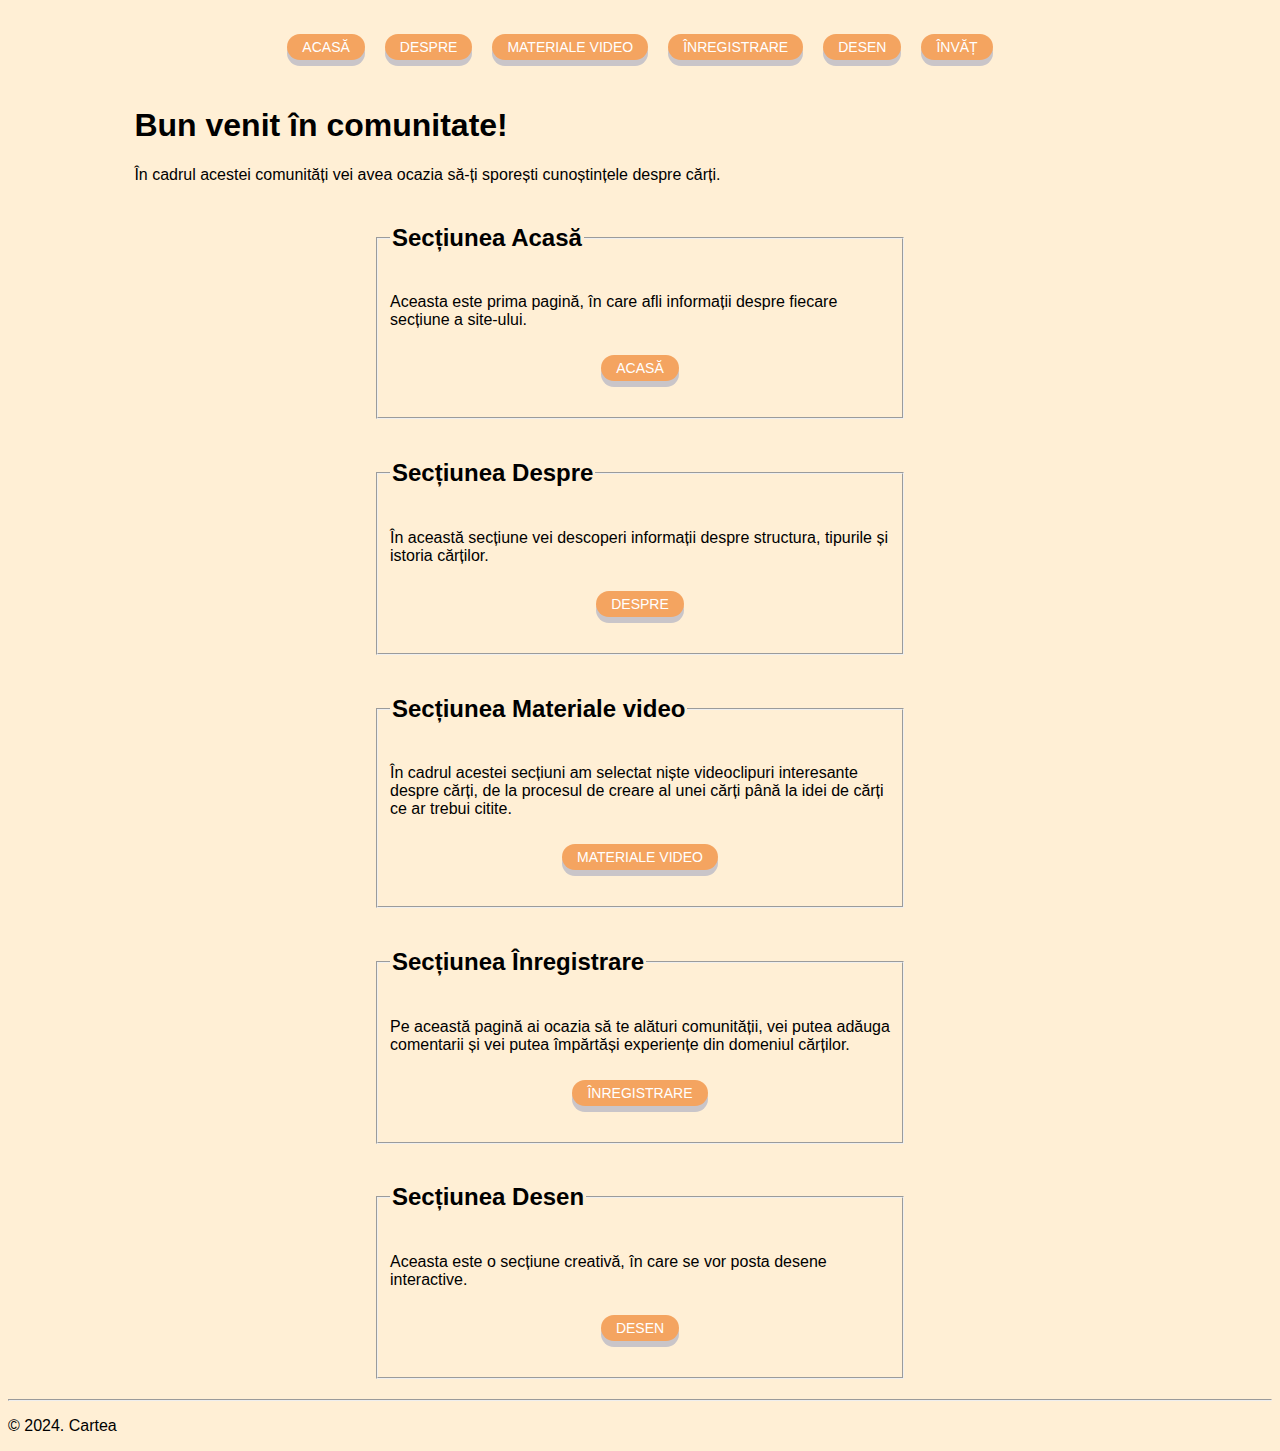
<file: continut/index.html>
<!DOCTYPE html>
<html lang="en">
<head>
    <meta charset="UTF-8">
    <meta name="viewport" content="width=device-width, initial-scale=1.0">
    <link rel="icon" type="image/x-icon" href="favicon.ico" sizes="32×32">
    <link href="css/stil.css" rel="stylesheet" type="text/css">
    <title>Acasă</title>
</head>
<body>
    <nav>
        <p class="navbarButton">    
            <a href="index.html">ACASĂ</a>
            <a href="despre.html">DESPRE</a>
            <a href="video.html">MATERIALE VIDEO</a>
            <a href="inregistreaza.html">ÎNREGISTRARE</a>
            <a href="desen.html">DESEN</a>
            <a href="invat.html">ÎNVĂȚ</a>
        </p>   
    </nav>

    <section>
        <h1>Bun venit în comunitate!</h1>
        <p>În cadrul acestei comunități vei avea ocazia să-ți sporești cunoștințele despre cărți.</p>

        <fieldset>
            <legend><h2>Secțiunea Acasă</h2></legend>
            <p>Aceasta este prima pagină, în care afli informații despre fiecare secțiune a site-ului.</p>
            <p class="navbarButton"><a href="index.html">ACASĂ</a></p>
            
        </fieldset>

        <fieldset>
            <legend><h2>Secțiunea Despre</h2></legend>
            <p>În această secțiune vei descoperi informații despre structura, tipurile și istoria cărților.</p>
            <p class="navbarButton"> <a href="despre.html">DESPRE</a></p>
        </fieldset>

        <fieldset>
            <legend><h2>Secțiunea Materiale video</h2></legend>
            <p>În cadrul acestei secțiuni am selectat niște videoclipuri interesante despre cărți, de la procesul de creare al unei cărți până la idei de cărți ce ar trebui citite.</p>
            <p class="navbarButton"><a href="video.html">MATERIALE VIDEO</a></p>
        </fieldset>

        <fieldset>
            <legend><h2>Secțiunea Înregistrare</h2></legend>
            <p>Pe această pagină ai ocazia să te alături comunității, vei putea adăuga comentarii și vei putea împărtăși experiențe din domeniul cărților.</p>
            <p class="navbarButton"> <a href="inregistreaza.html">ÎNREGISTRARE</a></p>
        </fieldset>

        <fieldset>
            <legend><h2>Secțiunea Desen</h2></legend>
            <p>Aceasta este o secțiune creativă, în care se vor posta desene interactive.</p>
            <p class="navbarButton"> <a href="desen.html">DESEN</a></p>
        </fieldset>
    </section>
    <footer>
        <hr>
        <p>&copy; 2024. Cartea</p>
    </footer>
</body>
</html>
</file>
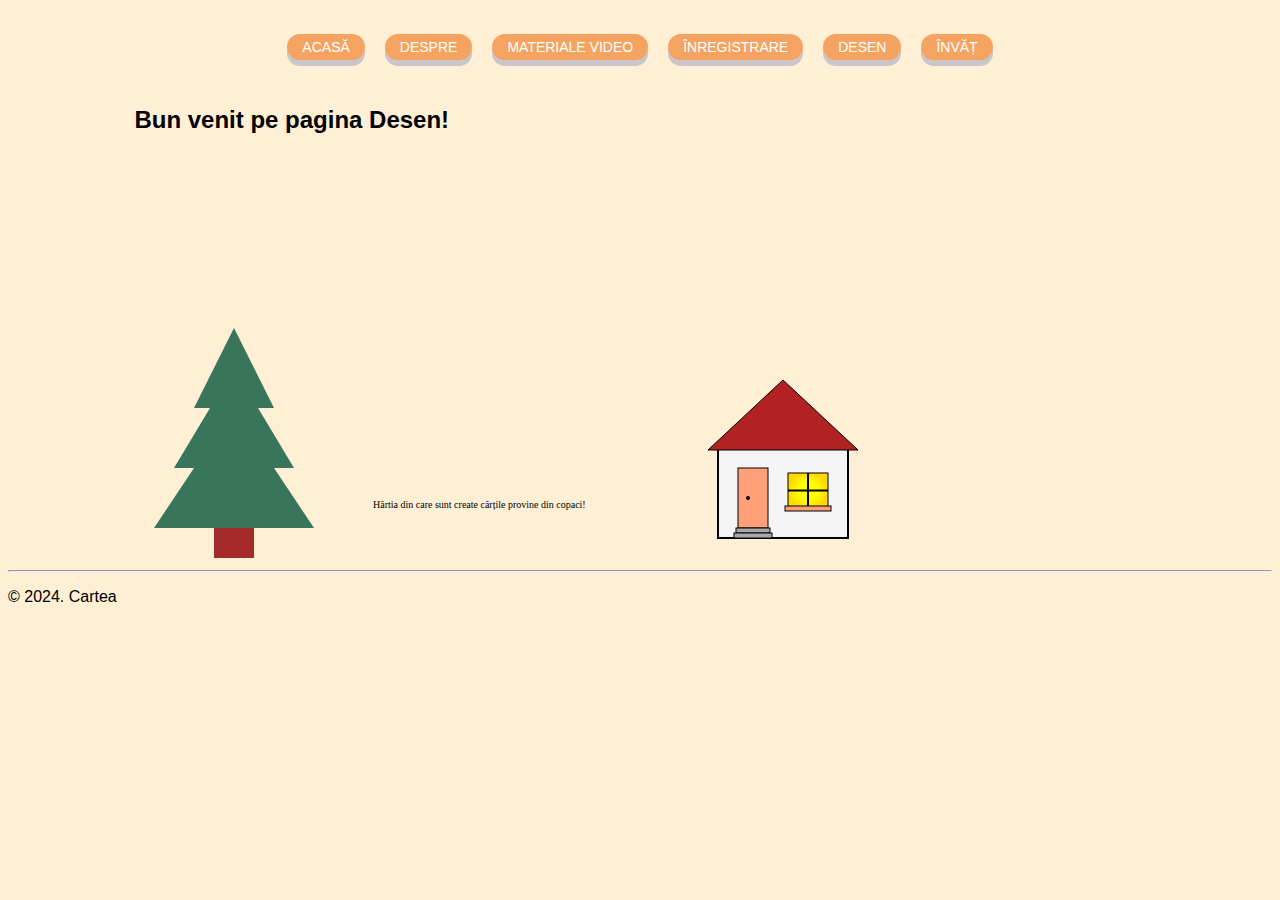
<file: continut/desen.html>
<!DOCTYPE html>
<html lang="en">
<head>
    <meta charset="UTF-8">
    <meta name="viewport" content="width=device-width, initial-scale=1.0">
    <link rel="icon" type="image/x-icon" href="favicon.ico" sizes="32×32">
    <link href="css/stil.css" rel="stylesheet" type="text/css">
    <title>Desen</title>
</head>
<body>
    <nav>
        <p class="navbarButton">    
            <a href="index.html">ACASĂ</a>
            <a href="despre.html">DESPRE</a>
            <a href="video.html">MATERIALE VIDEO</a>
            <a href="inregistreaza.html">ÎNREGISTRARE</a>
            <a href="desen.html">DESEN</a>
            <a href="invat.html">ÎNVĂȚ</a>
        </p>   
    </nav>

    <section>
        <h2>
            Bun venit pe pagina Desen!
        </h2>
        <div>
            <svg width="100%" height="100" class="sun"> 
                <circle cx="50" cy="50" r="50" fill="url(#grad1)">
                  <animate
                    attributeName="cx"
                    begin="0s"
                    dur="15s"
                    from="-20%"
                    to="120%"
                    repeatCount="indefinite" />
                  <animate 
                    attributeName="fill" 
                    attributeType="CSS" 
                    from="yellow" 
                    to="white" 
                    begin="0s" 
                    dur="30s" 
                    repeatCount="indefinite" />
                </circle>
          </svg>
        </div>
        <div>
            <svg width="200" height="300" viewBox="-100 -100 200 200" class="tree">
                <polygon points="0,0 80,120 -80,120" />
                <polygon points="0,-40 60,60 -60,60" />
                <polygon points="0,-80 40,0 -40,0" />
                <rect x="-20" y="120" width="40" height="30" />
            </svg>
    
            <svg width="300" height="100">
                <g transform="translate(0,0)">
                  <text id="TextElement" x="0" y="0" style="font-family:Verdana;font-size:10"> Hârtia din care sunt create cărțile provine din copaci!
                    <animateMotion path="M 0 50 L 100 50" dur="5s" repeatCount="indefinite" />
                  </text>
                </g> 
              </svg>
    
            <svg width="200" height="200" viewBox="-100 -100 200 200" class="house">
                <!-- Pereti -->
                <polygon points="-65,80 -65,-10 0,-70 65,-10 65,80" />
                
                <!-- Acoperis -->
                <path d="M-75,-8 L0,-78 L75,-8 Z" />
                
                <!-- Usa -->
                <rect x="-45" y="10" width="30" height="60" />
                <circle cx="-35" cy="40" r="2" />
                
                <!-- Scari -->
                <rect class="stairs" x="-47" y="70" width="34" height="5" />
                <rect class="stairs" x="-49" y="75" width="38" height="5" />
                
                <!-- Fereastra -->
                <defs>
                    <radialGradient id="grad1" cx="50%" cy="50%" r="50%" fx="50%" fy="50%">
                      <stop offset="50%" stop-color="yellow" />
                      <stop offset="100%" stop-color="#FFD700" />
                    </radialGradient>
                  </defs>
                <rect class="window" x="5" y="15" width="40" height="35" />
                <line x1="5" y1="32.5" x2="45" y2="32.5" />
                <line x1="25" y1="15" x2="25" y2="50" />
                <rect x="2" y="48" width="46" height="5" />
            </svg>      
        </div>     
    </section>
    <footer>
        <hr>
        <p>&copy; 2024. Cartea</p>
    </footer>
</body>
</html>
</file>
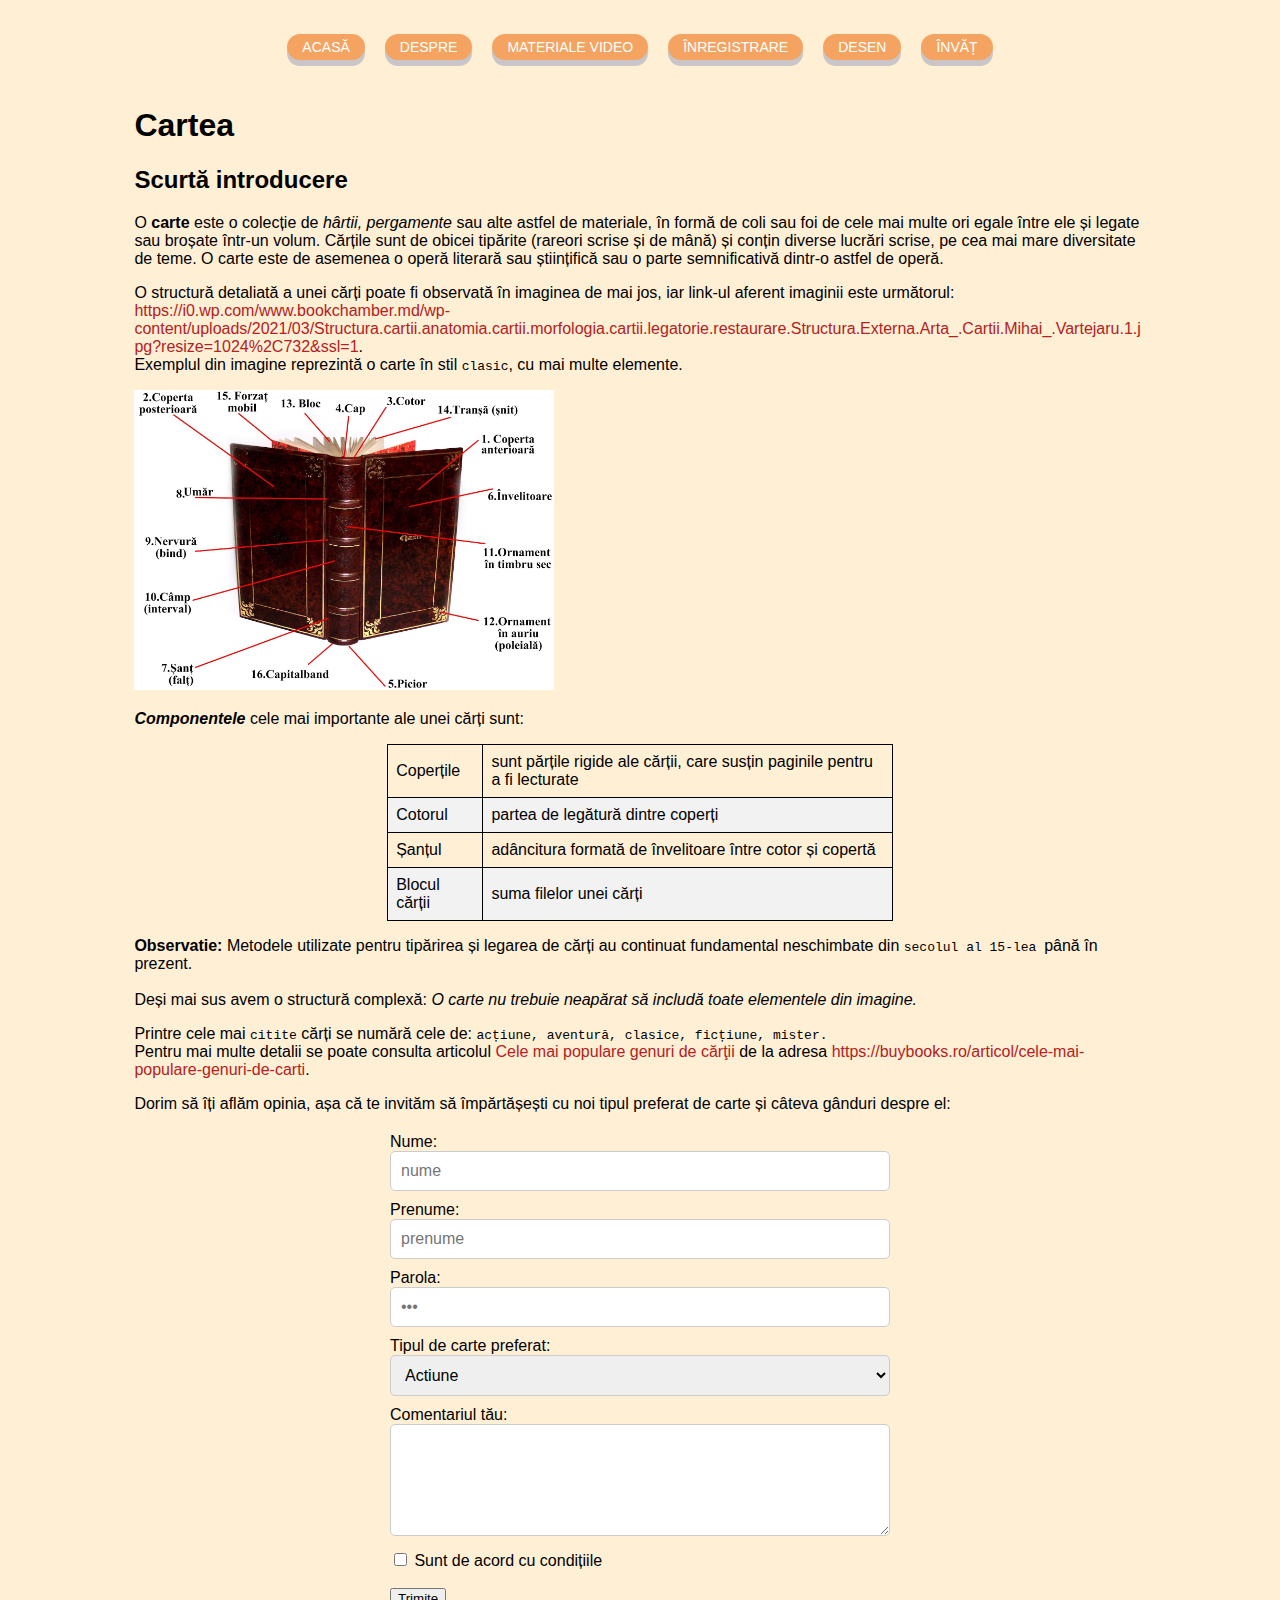
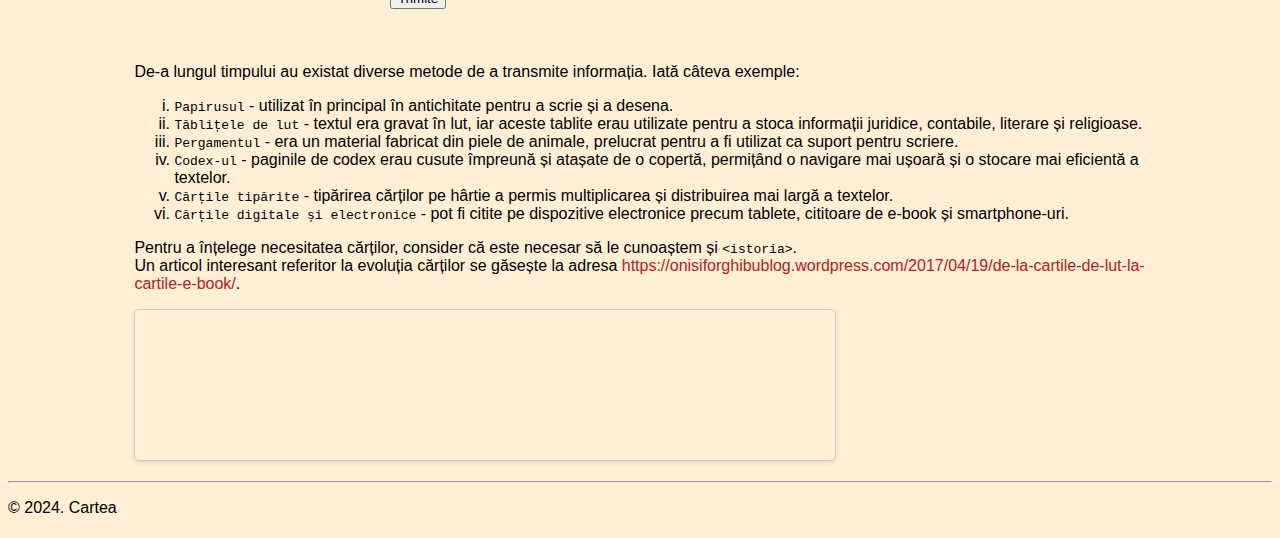
<file: continut/despre.html>
<!DOCTYPE html>
<html lang="en">
<head>
    <meta charset="UTF-8">
    <meta name="viewport" content="width=device-width, initial-scale=1.0">
    <link rel="icon" type="image/x-icon" href="favicon.ico" sizes="32×32">
    <link href="css/stil.css" rel="stylesheet" type="text/css">
    <title>Despre</title>
</head>
<body>
    <nav>
        <p class="navbarButton">    
            <a href="index.html">ACASĂ</a>
            <a href="despre.html">DESPRE</a>
            <a href="video.html">MATERIALE VIDEO</a>
            <a href="inregistreaza.html">ÎNREGISTRARE</a>
            <a href="desen.html">DESEN</a>
            <a href="invat.html">ÎNVĂȚ</a>
        </p>   
    </nav>
    <section>
        <h1>Cartea</h1>
        <h2>Scurtă introducere</h2> 
        <p>O<strong> carte</strong> este o colecție de <em> hârtii, pergamente</em> sau alte astfel de materiale, în formă de coli sau foi de cele mai multe ori egale între ele și legate sau broșate într-un volum. Cărțile sunt de obicei tipărite (rareori scrise și de mână) și conțin diverse lucrări scrise, pe cea mai mare diversitate de teme. O carte este de asemenea o operă literară sau științifică sau o parte semnificativă dintr-o astfel de operă.</p>
    <p>
        <span>
            O structură detaliată a unei cărți poate fi observată în imaginea de mai jos, iar link-ul aferent imaginii este următorul: <a class="linkuri" href="https://i0.wp.com/www.bookchamber.md/wp-content/uploads/2021/03/Structura.cartii.anatomia.cartii.morfologia.cartii.legatorie.restaurare.Structura.Externa.Arta_.Cartii.Mihai_.Vartejaru.1.jpg?resize=1024%2C732&ssl=1">https://i0.wp.com/www.bookchamber.md/wp-content/uploads/2021/03/Structura.cartii.anatomia.cartii.morfologia.cartii.legatorie.restaurare.Structura.Externa.Arta_.Cartii.Mihai_.Vartejaru.1.jpg?resize=1024%2C732&ssl=1</a>.
        </span><br/>
        <span>
            Exemplul din imagine reprezintă o carte în stil <code>clasic</code>, cu mai multe elemente.
        </span>
    </p>
    <img src="Imagini/Structura_cartii.jpg" alt="Structura unei cărți" height="300"/>
    <p><strong><em>Componentele</em></strong> cele mai importante ale unei cărți sunt:</p>
    <table>
        <tr>
            <td>Coperțile</td>
            <td>sunt părțile rigide ale cărții, care susțin paginile pentru a fi lecturate</td>       
        </tr>
        <tr>
            <td>Cotorul</td>
            <td>partea de legătură dintre coperți</td>
        </tr>
        <tr>
            <td>Șanțul</td>
            <td>adâncitura formată de învelitoare între cotor și copertă</td>
        </tr>
        <tr>
            <td>Blocul cărții </td>
            <td>suma filelor unei cărți</td>
        </tr>
    </table>
    <p>
        <span>
            <strong>Observatie: </strong>Metodele utilizate pentru tipărirea și legarea de cărți au continuat fundamental neschimbate din <code>secolul al 15-lea </code>până în prezent.<br/>
        </span><br/>
        <span>
            Deși mai sus avem o structură complexă:<em> O carte nu trebuie neapărat să includă toate elementele din imagine.</em><br/>
        </span>
    </p>
    <p>
        <span>
              Printre cele mai <code>citite</code> cărți se numără cele de: <code> acțiune, aventură, clasice, ficțiune, mister.</code>
        </span><br/>
        <span>
            Pentru mai multe detalii se poate consulta articolul <a href="https://buybooks.ro/articol/cele-mai-populare-genuri-de-carti">Cele mai populare genuri de cărţii</a> de la adresa <a href="https://buybooks.ro/articol/cele-mai-populare-genuri-de-carti">https://buybooks.ro/articol/cele-mai-populare-genuri-de-carti</a>.
        </span>
    </p>
    <p>
        Dorim să îți aflăm opinia, așa că te invităm să împărtășești cu noi tipul preferat de carte și câteva gânduri despre el:
    </p>
    <form>
        <label for="Nume">Nume: </label>
        <input type="text" id="Nume" name="nume" placeholder="nume"><br/>
        <label for="Prenume">Prenume: </label>
        <input type="text" id="Prenume" name="prenume" placeholder="prenume"><br/>
        <label for="Parola">Parola: </label>
        <input type="password" id="Parola" name="parola" placeholder="•••" ><br/>
        <label for="Tipul_de_carte_preferat">Tipul de carte preferat: </label>
        <select id="Tipul_de_carte_preferat" name="Tipul_de_carte_preferat">
            <option value="Actiune" selected>Actiune</option>
            <option value="Aventura">Aventura</option>
            <option value="Ficțiune">Ficțiune</option>
            <option value="Clasică">Clasică</option>
            <option value="Mister">Mister</option>
            <option value="Romantică">Romantică</option>
            <option value="Groază">Groază</option>
        </select><br/>
        <label for="Comentariu">Comentariul tău: </label>
        <textarea  id="Comentariu" name="Comentariu" rows="5" cols="20"></textarea> <br/> 
        <input type="checkbox" id="Condiții" name="condiții"> Sunt de acord cu condițiile<br/><br/>
        <input type="submit" value="Trimite">
        </form> <br/>
        <p>De-a lungul timpului au existat diverse metode de a transmite informația. Iată câteva exemple:</p>
        <ol type="i">
            <li><code>Papirusul</code> -  utilizat în principal în antichitate pentru a scrie și a desena. </li>
            <li><code>Tăblițele de lut</code> - textul era gravat în lut, iar aceste tablite erau utilizate pentru a stoca informații juridice, contabile, literare și religioase.</li>
            <li><code>Pergamentul</code> - era un material fabricat din piele de animale, prelucrat pentru a fi utilizat ca suport pentru scriere.</li>
            <li><code>Codex-ul</code> - paginile de codex erau cusute împreună și atașate de o copertă, permițând o navigare mai ușoară și o stocare mai eficientă a textelor.</li>
            <li><code>Cărțile tipărite</code> - tipărirea cărților pe hârtie a permis multiplicarea și distribuirea mai largă a textelor.</li>
            <li><code>Cărțile digitale și electronice</code> -  pot fi citite pe dispozitive electronice precum tablete, cititoare de e-book și smartphone-uri. </li>
        </ol>
        <p>
            <span>
                Pentru a înțelege necesitatea cărților, consider că este necesar să le cunoaștem și <code> &lt;istoria></code>.<br/>
            </span>
            <span>
                Un articol interesant referitor la evoluția cărților se găsește la adresa <a href="https://onisiforghibublog.wordpress.com/2017/04/19/de-la-cartile-de-lut-la-cartile-e-book/">https://onisiforghibublog.wordpress.com/2017/04/19/de-la-cartile-de-lut-la-cartile-e-book/</a>.
            </span>
             </p>
        <iframe src="https://onisiforghibublog.wordpress.com/2017/04/19/de-la-cartile-de-lut-la-cartile-e-book/" title="site" width="700"></iframe>
 
    </section>
            <footer>
            <hr>
            <p>&copy; 2024. Cartea</p>
        </footer>
</body>
</html>
</file>
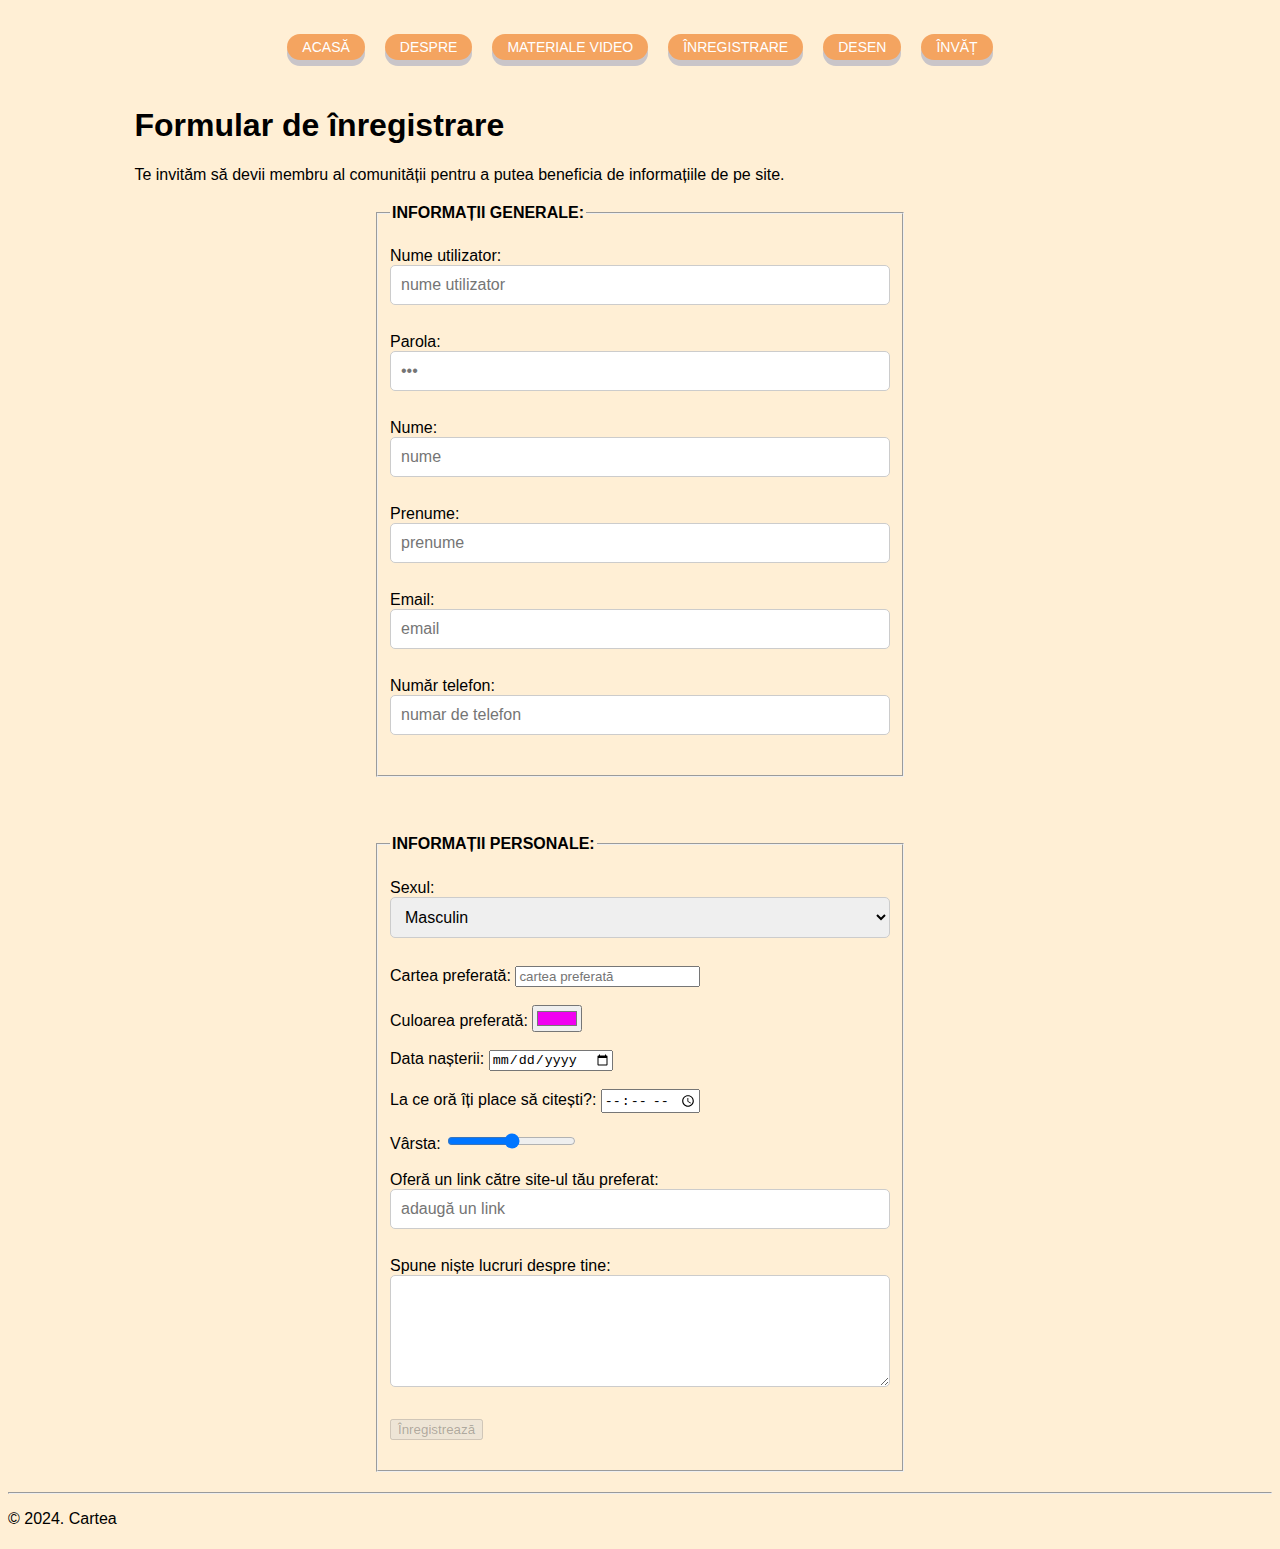
<file: continut/inregistreaza.html>
<!DOCTYPE html>
<html lang="en">
<head>
    <meta charset="UTF-8">
    <meta name="viewport" content="width=device-width, initial-scale=1.0">
    <link rel="icon" type="image/x-icon" href="favicon.ico" sizes="32×32">
    <link href="css/stil.css" rel="stylesheet" type="text/css">
    <title>Înregistrează</title>
</head>
<body>
    <nav>
        <p class="navbarButton">    
            <a href="index.html">ACASĂ</a>
            <a href="despre.html">DESPRE</a>
            <a href="video.html">MATERIALE VIDEO</a>
            <a href="inregistreaza.html">ÎNREGISTRARE</a>
            <a href="desen.html">DESEN</a>
            <a href="invat.html">ÎNVĂȚ</a>
        </p>   
    </nav>
    <section>
        <h1>Formular de înregistrare</h1>
            <p>
                Te invităm să devii membru al comunității pentru a putea beneficia de informațiile de pe site.
            </p>
        <fieldset>
            <legend>INFORMAȚII GENERALE:</legend>
            <form>
                <label for="Nume_utilizator">Nume utilizator: </label>
                <input type="text" id="Nume_utilizator" name="nume_utilizator" placeholder="nume utilizator"><br/><br/>
                <label for="Parola">Parola: </label>
                <input type="password" id="Parola" name="parola" placeholder="•••" ><br/><br/>
                <label for="Nume">Nume: </label>
                <input type="text" id="Nume" name="nume" placeholder="nume"><br/><br/>
                <label for="Prenume">Prenume: </label>
                <input type="text" id="Prenume" name="prenume" placeholder="prenume"><br/><br/>
                <label for="Email">Email:</label>
                <input type="email" id="Email" name="Email" placeholder= "email"><br/><br/>
                <label for="Telefon">Număr telefon:</label>
                <input type="tel" id="Telefon" name="Telefon" placeholder="numar de telefon"><br/>
            </form>
        </fieldset><br/>
        <fieldset>
            <legend>INFORMAȚII PERSONALE:</legend>
            <form>
                <label for="Sexul">Sexul:</label>
                <select id="Sexul" name="Sexul">
                    <option value="Masculin" selected>Masculin</option>
                    <option value="Feminin">Feminin</option>
                </select><br/><br/>
                <label for="Cartea_preferată">Cartea preferată: </label>
                <input list="Cartea_pref" name="Cartea_preferată" id="Cartea_preferată" placeholder="cartea preferată">
                <datalist id="Cartea_pref">
                    <option value="Marele Gatsby - F. Scott Fitzgerald">
                    <option value="Viata lui Pi - Yann Martel">
                    <option value="Un veac de singurătate - Gabriel Garcia Marquez">
                    <option value="Hoțul de cărți - Markus Zusak">
                    <option value="În căutarea timpului pierdut - Marcel Proust">
                </datalist><br/><br/>
                <label for="culoare_preferata">Culoarea preferată:</label>
                <input type="color" id="culoare_preferata" name="culoare_preferata" value="#f000f0"><br/><br/>
                <label for="data_nasterii">Data nașterii:</label>
                <input type="date" id="data_nasterii" name="data_nasterii"><br/><br/>
                <label for="ora">La ce oră îți place să citești?:</label>
                <input type="time" id="ora" name="ora"><br/><br/>
                <label for="varsta">Vârsta:</label>
                <input type="range" id="varsta" name="varsta" min="0" max="110"><br/><br/>
                <label for="pagina_url">Oferă un link către site-ul tău preferat:</label>
                <input type="url" id="pagina_url" name="pagina_url" placeholder="adaugă un link"><br/><br/>
                <label for="descriere">Spune niște lucruri despre tine: </label>
                <textarea  id="descriere" name="descriere" rows="5" cols="20"></textarea> <br/><br/>
                <button type="submit" id="inregistreaza" disabled>Înregistrează</button> 
            </form>
        </fieldset>
    </section>
    <footer>
        <hr>
        <p>&copy; 2024. Cartea</p>
    </footer>
</body>
</html>
</file>
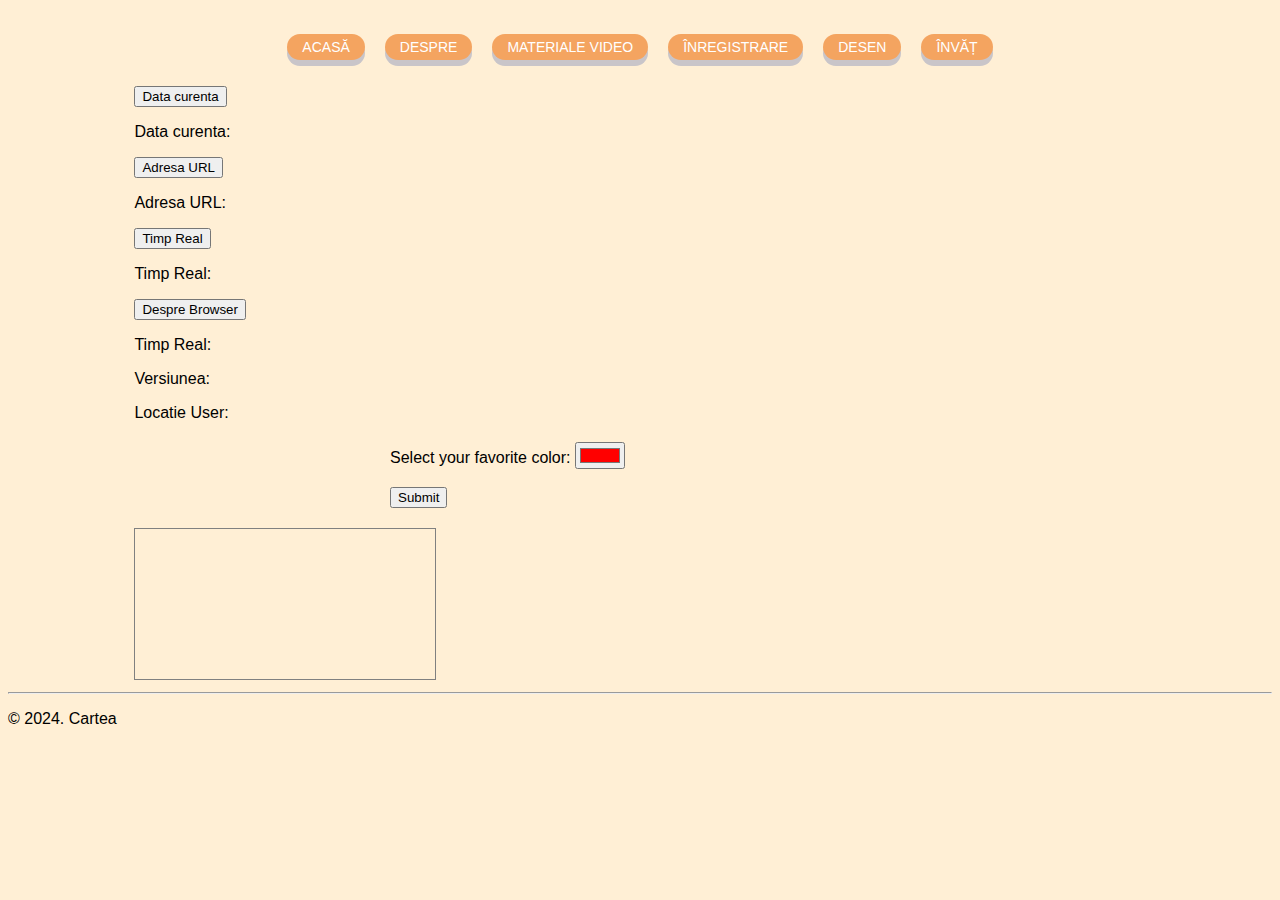
<file: continut/invat.html>
<!DOCTYPE html>
<html lang="en">
<head>
    <meta charset="UTF-8">
    <meta name="viewport" content="width=device-width, initial-scale=1.0">
    <link rel="icon" type="image/x-icon" href="favicon.ico" sizes="32×32">
    <link href="css/stil.css" rel="stylesheet" type="text/css">
    <script type = "text/javascript" src="js/script.js"></script>
    <title>Învăț</title>
</head>
<body>
    <nav>
        <p class="navbarButton">    
            <a href="index.html">ACASĂ</a>
            <a href="despre.html">DESPRE</a>
            <a href="video.html">MATERIALE VIDEO</a>
            <a href="inregistreaza.html">ÎNREGISTRARE</a>
            <a href="desen.html">DESEN</a>
            <a href="invat.html">ÎNVĂȚ</a>
        </p>   
    </nav>
    <section>
        <div>
            <button onclick="dataCurenta()">Data curenta</button>
            <p id="DataCurenta">Data curenta:</p>
        </div>
        <div>
            <button onclick="adresaURL()">Adresa URL</button>
            <p id="AdresaURL">Adresa URL:</p>
        </div>
        <div>
            <button onclick="timpReal()">Timp Real</button>
            <p id="TimpReal">Timp Real:</p>
        </div>
        <div>
            <button onclick="browser()">Despre Browser</button>
            <p id="NumeBrowser">Timp Real:</p>
            <p id="VersiuneBrowser">Versiunea:</p>
            <p id="LocatieUser">Locatie User:</p>
        </div>
    </section>
    <section>
        <form id="myform">
            <label for="favcolor">Select your favorite color:</label>
            <input type="color" id="favcolor" name="favcolor" value="#ff0000"><br><br>
            <input type="submit">
          </form>
        <canvas id="MyCanvas" width="300" height="150" style="border:1px solid grey"></canvas>
    </section>
    <footer>
        <hr>
        <p>&copy; 2024. Cartea</p>
    </footer>
</body>
</html>
</file>
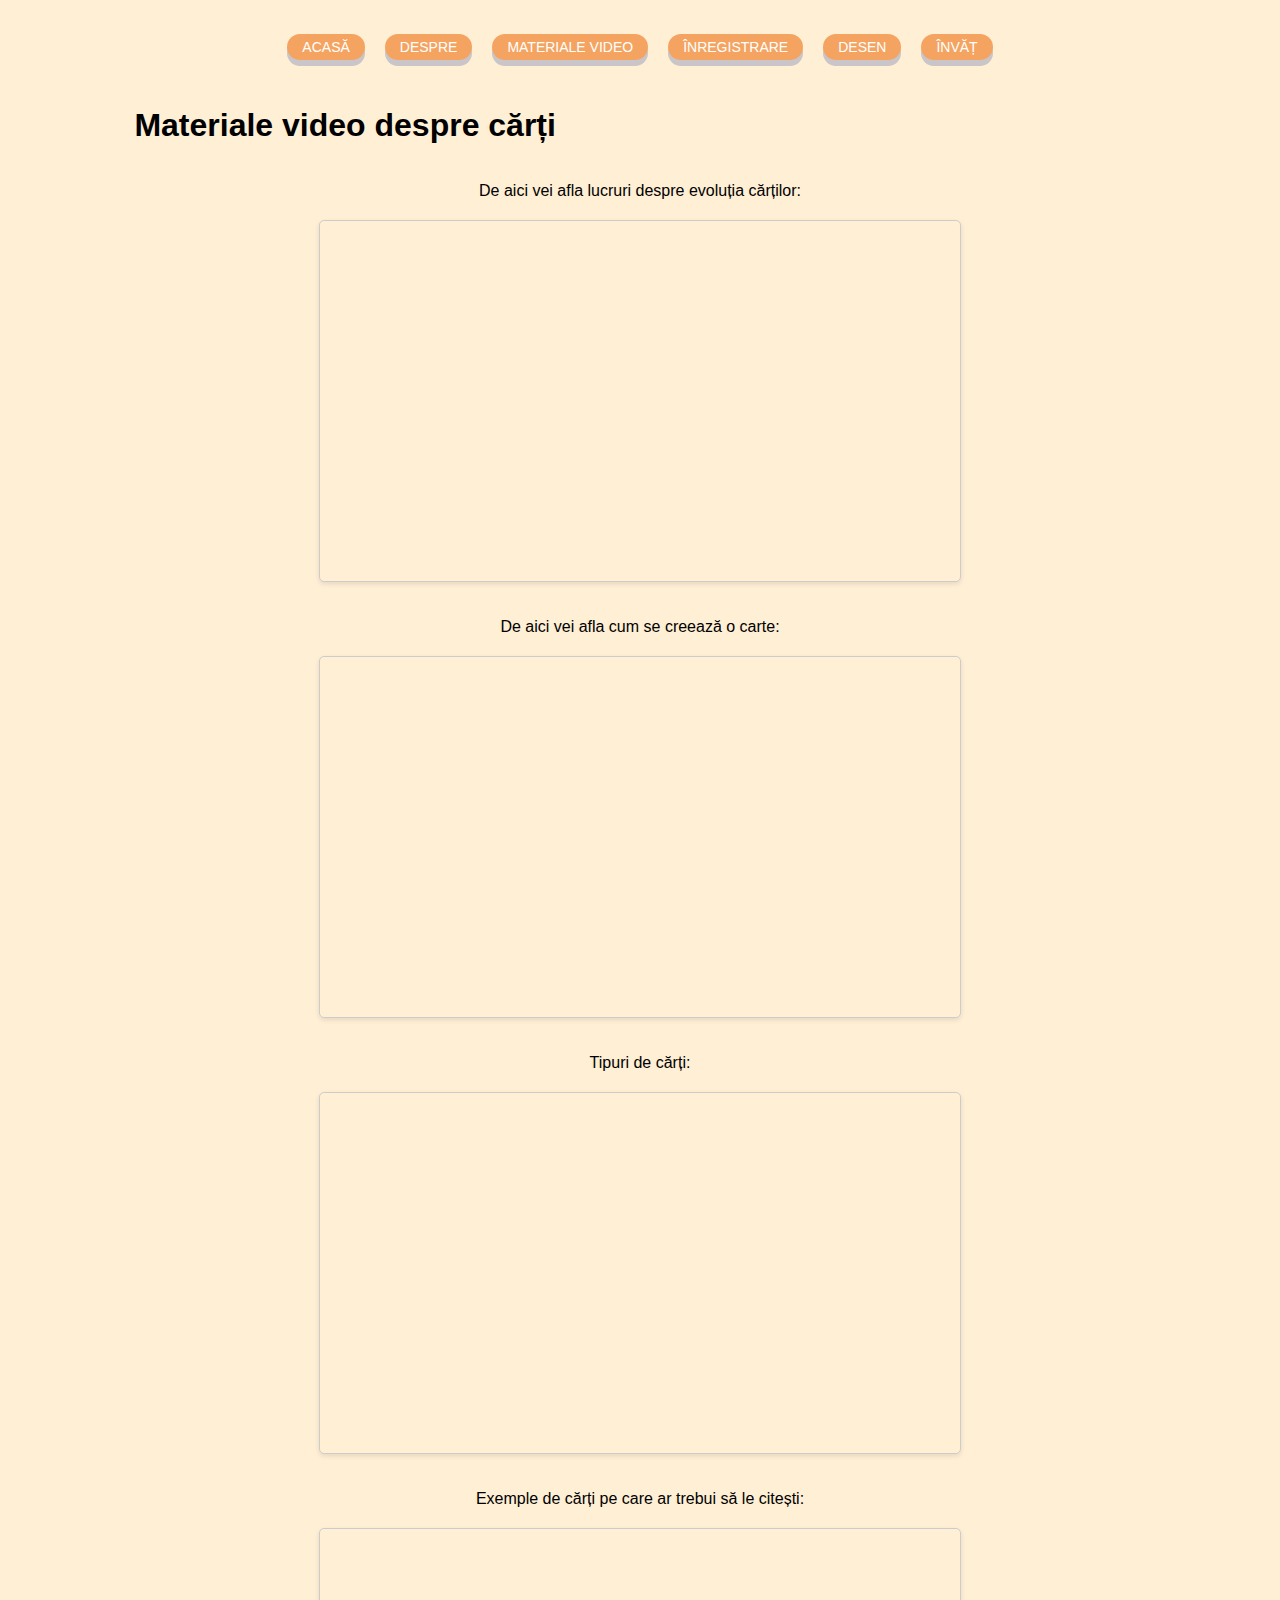
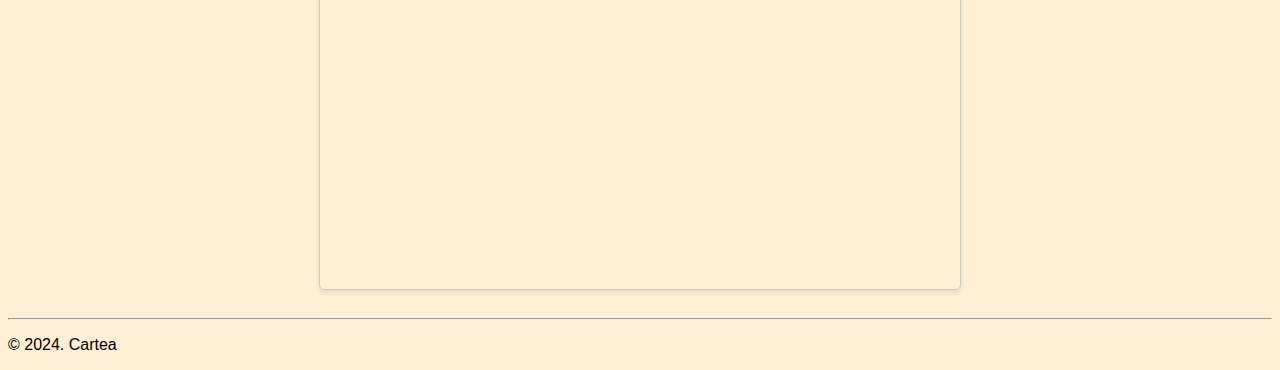
<file: continut/video.html>
<!DOCTYPE html>
<html lang="en">
<head>
    <meta charset="UTF-8">
    <meta name="viewport" content="width=device-width, initial-scale=1.0">
    <link rel="icon" type="image/x-icon" href="favicon.ico" sizes="32×32">
    <link href="css/stil.css" rel="stylesheet" type="text/css">
    <title>Document</title>
</head>
<body>
    <nav>
        <p class="navbarButton">    
            <a href="index.html">ACASĂ</a>
            <a href="despre.html">DESPRE</a>
            <a href="video.html">MATERIALE VIDEO</a>
            <a href="inregistreaza.html">ÎNREGISTRARE</a>
            <a href="desen.html">DESEN</a>
            <a href="invat.html">ÎNVĂȚ</a>
        </p>   
    </nav>

    <section>
        <h1>
            Materiale video despre cărți
        </h1>
        <div class="videoclipuri">
            <p>De aici vei afla lucruri despre evoluția cărților: </p>
            <iframe width="640" height="360" src="https://www.youtube.com/embed/_YqYtdPUis4" title="The evolution of the book - Julie Dreyfuss" allow="accelerometer; autoplay; clipboard-write; encrypted-media; gyroscope; picture-in-picture; web-share" allowfullscreen></iframe>    
    
            <p>De aici vei afla cum se creează o carte:</p>
            <iframe width="640" height="360" src="https://www.youtube.com/embed/lQ50XdqfG00" title="Making A Medieval Book - Complete Process From Start to Finish - 60 hours in 24 minutes" allow="accelerometer; autoplay; clipboard-write; encrypted-media; gyroscope; picture-in-picture; web-share" allowfullscreen></iframe>        
    
            <p>Tipuri de cărți: </p>
            <iframe width="640" height="360" src="https://www.youtube.com/embed/I0fuXy6Rvks" title="Beginners Guide101 - Types of books, genres, themes, etc.📚Wisewithgrace✨" allow="accelerometer; autoplay; clipboard-write; encrypted-media; gyroscope; picture-in-picture; web-share" allowfullscreen></iframe>    
    
            <p>Exemple de cărți pe care ar trebui să le citești:</p>
            <iframe width="640" height="360" src="https://www.youtube.com/embed/hmi39SnIEVc" title="4 TYPES Of Books You HAVE To Read" allow="accelerometer; autoplay; clipboard-write; encrypted-media; gyroscope; picture-in-picture; web-share" allowfullscreen></iframe>    
    
        </div>
    </section>
    <footer>
        <hr>
        <p>&copy; 2024. Cartea</p>
    </footer>
</body>
</html>
</file>
<file: continut/css/stil.css>
html{
    background-color: #FFEFD5;
    height: fit-content;
}

body{
    font-family:'Segoe UI', Tahoma, Geneva, Verdana, sans-serif;
}

a:link, a:visited{
    text-decoration: none;
    color: #B22222;
    word-wrap: break-word;
}

section{
    margin-left: 10%;
    margin-right: 10%;
}

legend{
    font-weight: bold;
}

iframe {
    display: block; 
    margin-bottom: 20px; 
    border: 1px solid #ccc; 
    border-radius: 5px;
    box-shadow: 0 2px 5px rgba(0, 0, 0, 0.1);
}
/* stilizarea videoclipurilor*/ 

.videoclipuri {
    display: flex; 
    flex-wrap: wrap;
    justify-content: space-around;
    margin-top: 20px; 
}

.videoclipuri p {
    flex-basis: 100%;
    text-align: center;
    margin-bottom: 20px; 
}


/* stilizare navbar */

.navbarButton{
    display: flex;
    flex-wrap: wrap;
    justify-content: center;
}
.navbarButton a:link, .navbarButton a:visited {
    display: inline-block;
    padding: 5px 15px;
    font-size: 14px;
    cursor: pointer;
    text-align: center;
    text-decoration: none;
    border: none;
    border-radius: 15px;
    box-shadow: 0 6px rgb(201, 197, 201);
    margin: 10px;
    color: white;
    background-color: #F4A460;
  }
  
.navbarButton a:hover {
    background-color:#FFE4C4;
    color: #000;
}
  
.navbarButton a:active {
    background-color: #FFE4C4;
    box-shadow: 0 5px #666;
    transform: translateY(3px);
}
nav{
    display: flex;
    justify-content: center;
}
/*stilizare formulare*/
form, fieldset {
    margin: 20px auto;
    max-width: 500px;
}

/* Stilizare casete de text */
input[type="text"],
input[type="password"],
input[type="email"],
input[type="tel"],
input[type="url"],
textarea,
select {
    width: 100%;
    padding: 10px;
    margin-bottom: 10px;
    border: 1px solid #ccc;
    border-radius: 5px;
    box-sizing: border-box;
    font-size: 16px;
}

/* stilizare tabele */
table {
    border-collapse: collapse;
    margin-left: 25%;
    width: 50%;
  }
  
th, td {
    border: 1px solid #000;
    text-align: left;
    padding: 8px;
}
  
  tr:nth-child(even) {
    background-color: #f2f2f2;
}

/* CSS pentru svg-uri, pagina Desen.html */

.tree {
    margin-right: 20px;
}

.tree polygon {
    fill: #38755B;
}

.tree rect {
    fill: brown;
}

.house {
    margin-left: 20px;
}

.house polygon {
    fill: #F5F5F5;
    stroke: #000;
    stroke-width: 2px;
}

.house path {
    fill: #B22222;
    stroke: #000;
}

.house rect {
    fill: #FFA07A;
    stroke: #000;
}

.house line {
    stroke: #000;
    stroke-width: 2px;
}

.house .window{
    fill: url(#grad1);
    stroke: #000;
}
.house .stairs{
    fill: #A9A9A9;
    stroke: #000;
}

.sun{
    fill:yellow;
    stroke: #000;
}

footer{
    margin-left: 0%;
}

@media only screen and (max-width: 600px) {
    .navbarButton a:link, .navbarButton a:visited {
        display: inline-block;
        padding: 3px 10px;
        font-size: 10px;
      }
      
    iframe {
        width: 300px; 
        height: 200px; 
        margin: 0 10px;
    }
    img{
        height: 150px;
    }
    table {
        border-collapse: collapse;
        margin-left: 0%;
        width: 100%;
    }
    body {
        font-size: 14px; 
    }
    p, span, label {
        padding: 5px; 
    }
    h1, h2 {
        font-size: 20px; 
    }
}
</file>
